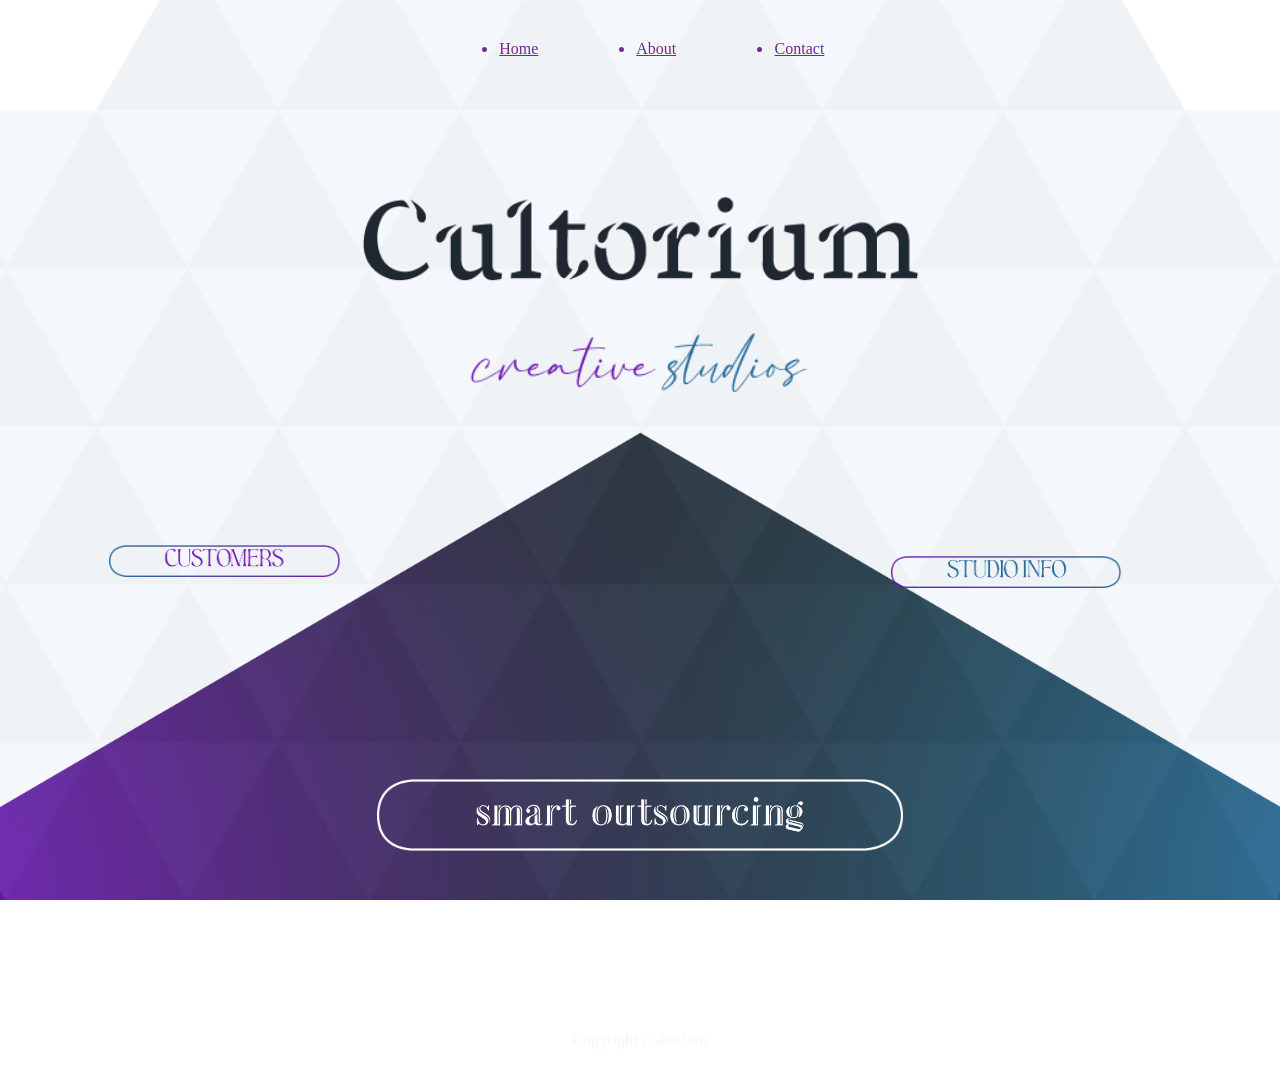
<file: index.html>
<!DOCTYPE html>
<html lang="en">
<head>
    <meta charset="UTF-8">
    <link rel="shortcut icon" href="Asset_cul.ico">
    <meta name="viewport" content="width=device-width, initial-scale=1.0">
    <link rel="stylesheet" href="styles.css">
    <title>Cultorium Home</title>
        <!--Open Graph Protocol-->
        <meta property="og:title" content="Cultorium Creative Studios"/>
        <meta property="og:type" content="website"/>
        <meta property="og:url" content="https://cultorium.com/"/>
        <meta property="og:imge" content="log_tra-05-05.png"/>
        <!--3 nuevas integraciones metadatos-->
        <meta property="og:description" content="This page is created for Cultorium_studios whit client and company´s for guide at the user for a new experience"/>
        <meta property="og:locale" content="es_mx"/>
        <meta property="og:site_name" content="Cultorium Creative Studios"/>
</head>
<body>
    <header>
        <nav>
            <ul>
                <li class="secciones s1"><a href="index.html">Home</a></li>
                <li class="secciones s2"><a href="#about">About</a></li>
                <li class="secciones s3"><a href="contact_info.html">Contact</a></li>
            </ul>
        </nav>
    </header>
    <main>
        <div class="separacion">
            <button class="logo" style="background-color: aquamarine;">
                <a href="" onclick="handleClick2()">
                    <img src="1x/Recurso_8.png" alt="cultorium" style="width: 75%; height: auto;">
                    <img src="1x/Recurso_6.png" alt="creativestudios" style="width: 50%; height: auto;">
                </a>
            </button>
        </div>
        <div class="buttons_two">
            <button class="customers">
                <a href="customers.html">
                    <img src="1x/Recurso_3.png" alt="Customers" style="width: 55%; height: auto;">
                </a>
            </button>
            <a href="studio_info.html">
                <button class="studio_info">
                    <img src="1x/Recurso_1.png" alt="studio_info" style="width: 55%; height: auto;">
                </button>
            </a>
        </div>
        <div class="button_one">
            <a href="smart_outsourcing.html">
                <button class="smart">
                    <img src="1x/Recurso_5.png" alt="home" style="width: 75%; height: auto;">
                </button>
            </a>
        </div>
    </main>
    <footer>
        <div>
            <p style="color: aliceblue;">Copyright Cultorium</p>
        </div>
    </footer>
    <script src="script.js"></script>
</body>
</html>
</file>
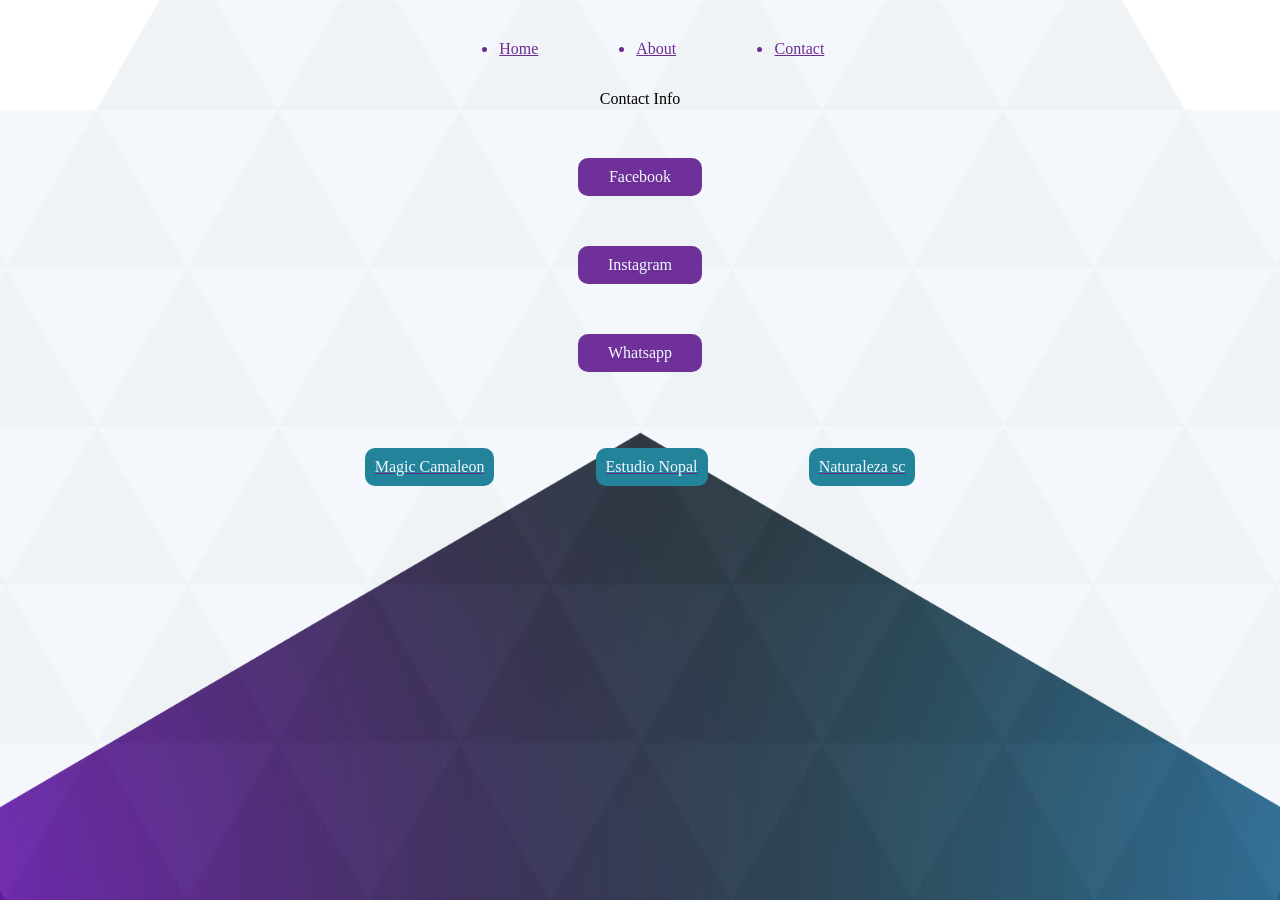
<file: contact_info.html>
<!DOCTYPE html>
<html lang="en">
<head>
    <meta charset="UTF-8">
    <meta name="viewport" content="width=device-width, initial-scale=1.0">
    <title>Contact info</title>
    <link rel="stylesheet" href="styles.css">
</head>
<body>
    <header>
        <nav>
            <ul>
                <li class="secciones s1"><a href="index.html">Home</a></li>
                <li class="secciones s2"><a href="#about">About</a></li>
                <li class="secciones s3"><a href="contact_info.html">Contact</a></li>
            </ul>
        </nav>
    </header>
    <main>
        <div>
            <p>Contact Info</p>
        </div>
        <div>
            <article>
                <a href="https://www.facebook.com/profile.php?id=61584465420659">
                    <p class="redes fa">Facebook</p>
                </a>
                <a href="https://www.instagram.com/cultorium_creativestudios/">
                    <p class="redes in">Instagram</p>
                </a>
                <a href="https://wa.me/529671746038?text=I need more information about your services.">
                    <p class="redes em">Whatsapp</p>
                </a>
            </article>
        </div>
        <div>
            <a href="">
                <p class="proyectos m">Magic Camaleon</p>
            </a>
            <a href="">
                <p class="proyectos e">Estudio Nopal</p>
            </a>
            <a href="">
                <p class="proyectos n">Naturaleza sc</p>
            </a>
        </div>
    </main>

       
</body>
</html>
</file>
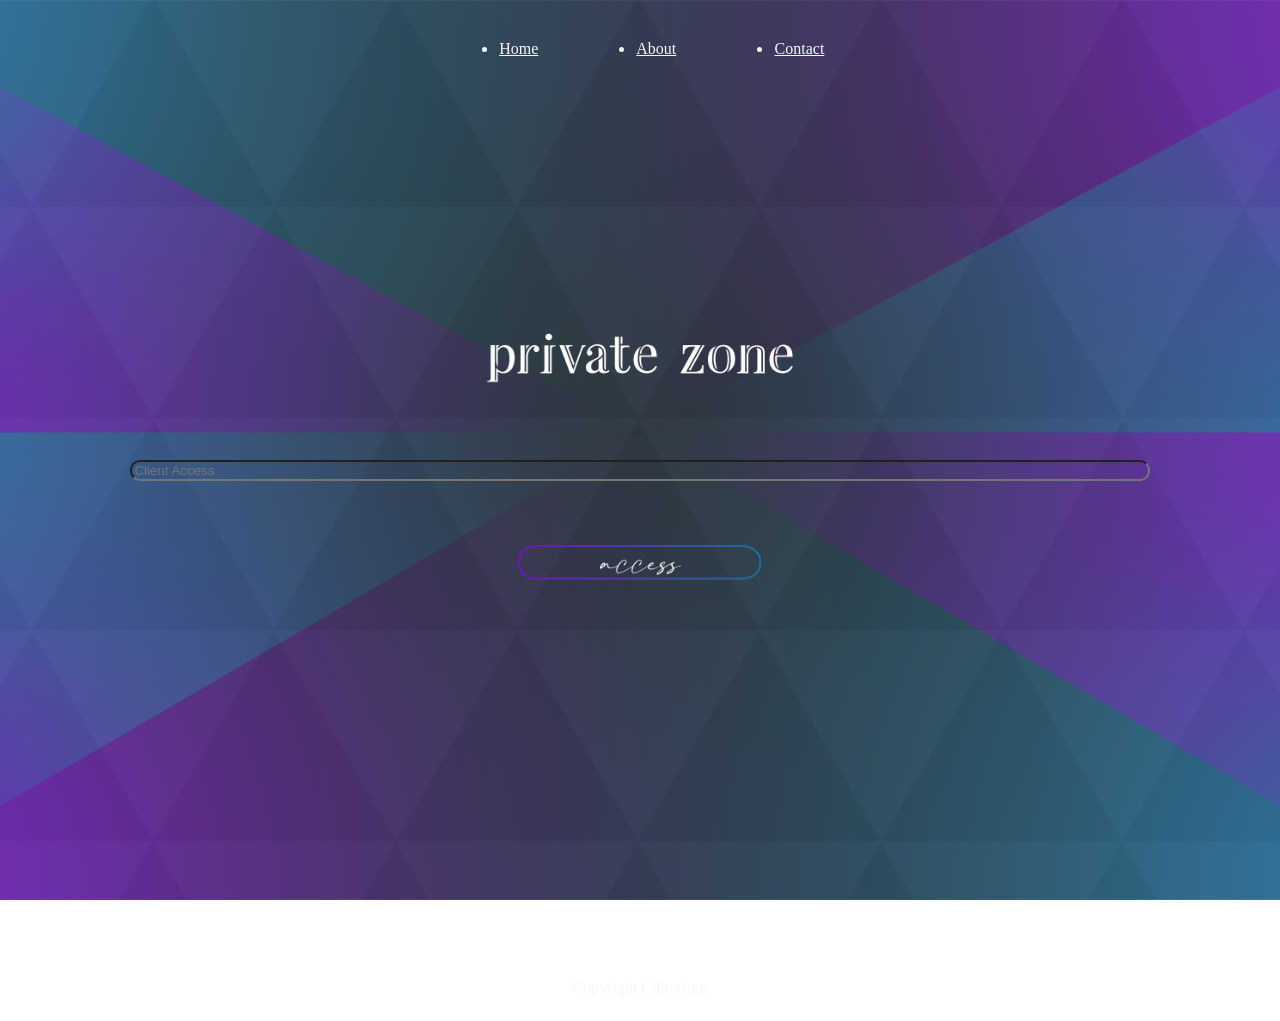
<file: contacts.html>
<!DOCTYPE html>
<html lang="en">
<head>
    <meta charset="UTF-8">
    <meta name="viewport" content="width=device-width, initial-scale=1.0">
    <title>Contacts</title>
    <link rel="stylesheet" href="loginstyles.css">
</head>
<body>
    <header>
        <nav>
            <ul>
                <li class="secciones s1"><a href="index.html">Home</a></li>
                <li class="secciones s2"><a href="#about">About</a></li>
                <li class="secciones s3"><a href="contact_info.html">Contact</a></li>
            </ul>
        </nav>
    </header>

    <div class="separacion"></div>

    <div class="register">
        <img src="1x/Recurso_20.png" alt="" style=" width: 80%; height: auto; min-width: 350px; max-width: 600px;">
    </div>
    <form action="">
        <div>
            <label for="clientName"></label>
            <input type="password" placeholder="Client Access" style="border-radius: 10px; background-color: transparent; color: aliceblue; width: 80%; height: auto;" required minlength="3" maxlength="10">
        </div>
        <div class="access">
            <button class="access_button" type="submit">
                <img src="3x/Recurso_1.png" alt="" style="width: 70%; height: auto;">
            </button>
        </div>
    </form>
    <style>
    input:focus:invalid {
       border-color: rgb(121, 24, 124); 
    }
    </style>
    
    <footer>
        <div style="display: flex; margin-top: 30%;">
            <p style="color: aliceblue;">Copyright Cultorium</p>
        </div>
    </footer>

    <script src="script.js"></script>

</body>
</html>
</file>
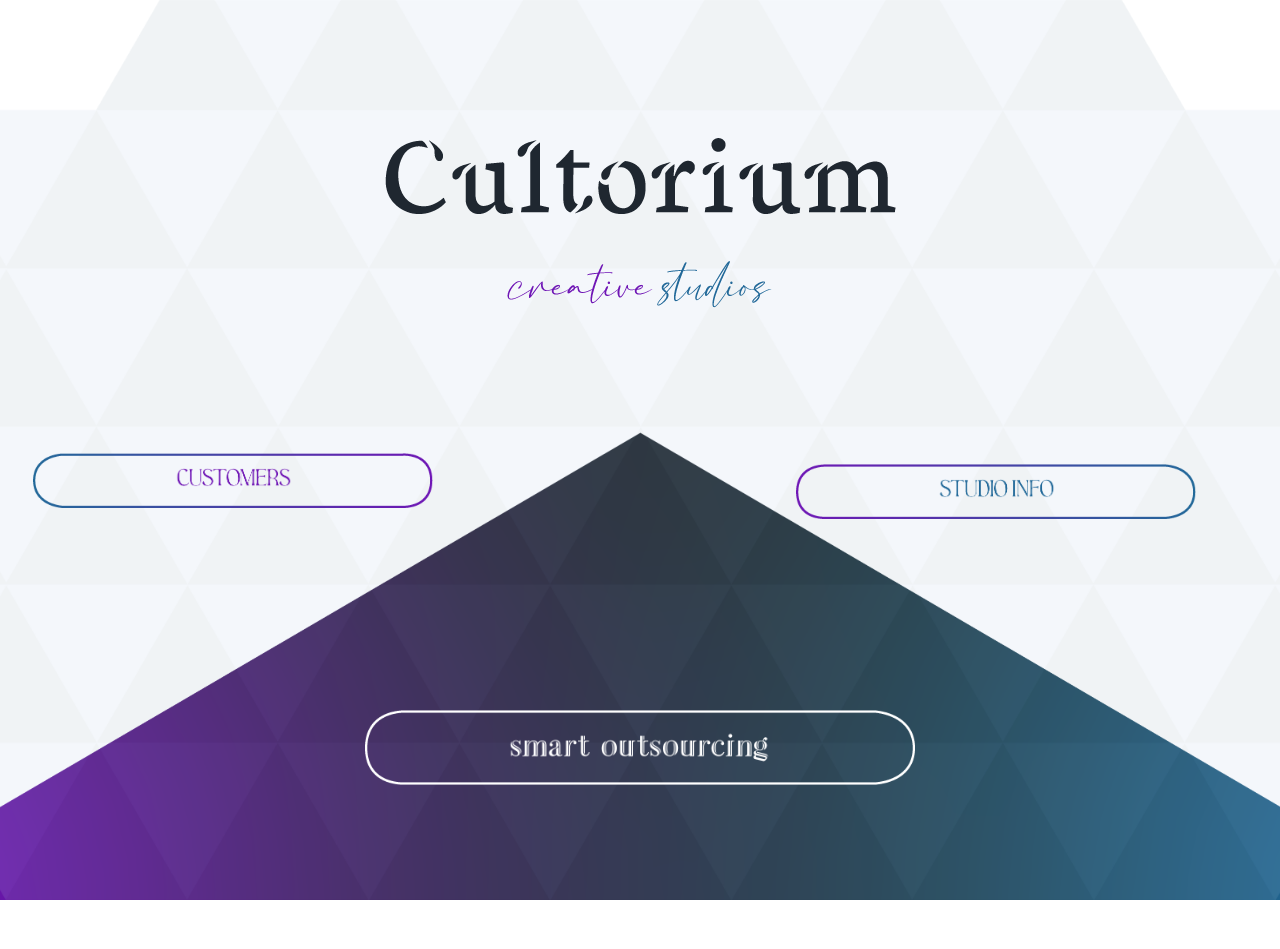
<file: cultorium.html>
<!DOCTYPE html>
<html lang="en">
<head>
    <meta charset="UTF-8">
    <link rel="shortcut icon" href="nopal_cir.ico">
    <meta name="viewport" content="width=device-width, initial-scale=1.0">
    <link rel="stylesheet" href="styles.css">
    <title>Cultorium Home</title>
</head>
<body>

    <div class="separacion">
        <button class="logo">
            <a href="">
            <img src="1x/Recurso_8.png" alt="cultorium">
            <img src="1x/Recurso_6.png" alt="creativestudios">
            </a>
        </button>
    </div>

<div class="buttons_two">

    <button class="customers">
        <a href="customers.html">
        <img src="1x/Recurso_3.png" alt="Customers">
        </a>
    </button>
    <a href="studio_info.html">
    <button class="studio_info">
        <img src="1x/Recurso_1.png" alt="studio_info">
    </button>
    </a>
</div>

    <div class="button_one">
        <a href="smart_outsourcing.html">
    <button class="smart">
        <img src="1x/Recurso_5.png" alt="home">
    </button>
        </a>
    </div>

    <script src="script.js"></script>
</body>
</html>
</file>
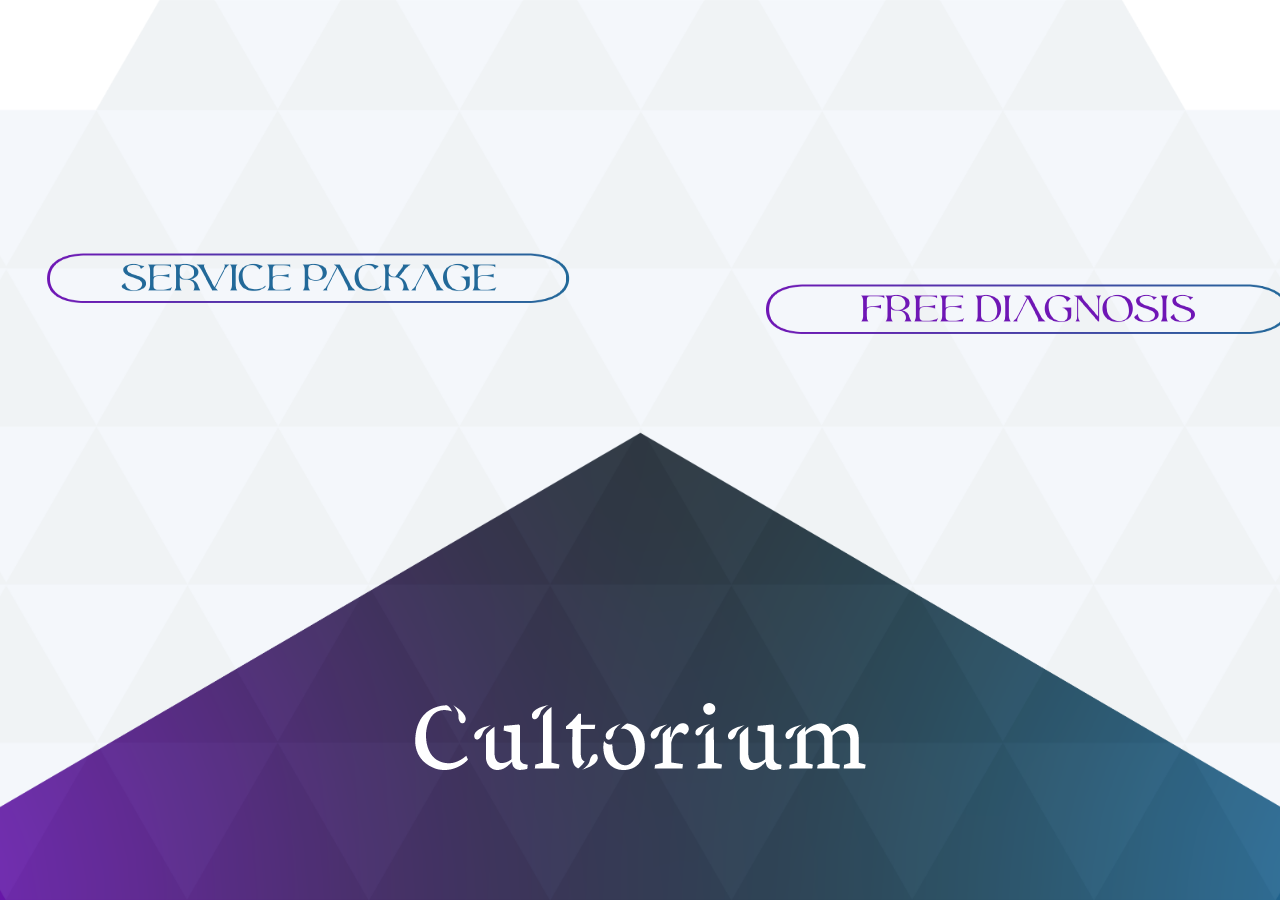
<file: customers.html>
<!DOCTYPE html>
<html lang="en">
<head>
    <meta charset="UTF-8">
    <meta name="viewport" content="width=device-width, initial-scale=1.0">
    <title>Customers</title>
    <link rel="stylesheet" href="styles.css">
</head>
<body>
    <main>
        <div class="buttons4" style="margin-top: 20%;">
            <a href="service_pack.html" class="movil service">
                <img src="x6/Recurso19.png" alt="projects">
            </a>
            <a href="free_diagnosis.html" class=" movil free">
                <img src="x6/Recurso18.png" alt="contact_info">
            </a>
        </div>
    </main>
    <footer>
        <div class="back">
            <a href="index.html">
                <img src="x4/Recurso_11.png" alt="Cultorium" style="width: 100%; height: auto;">
            </a>
        </div>
    </footer>
</body>
</html>
</file>
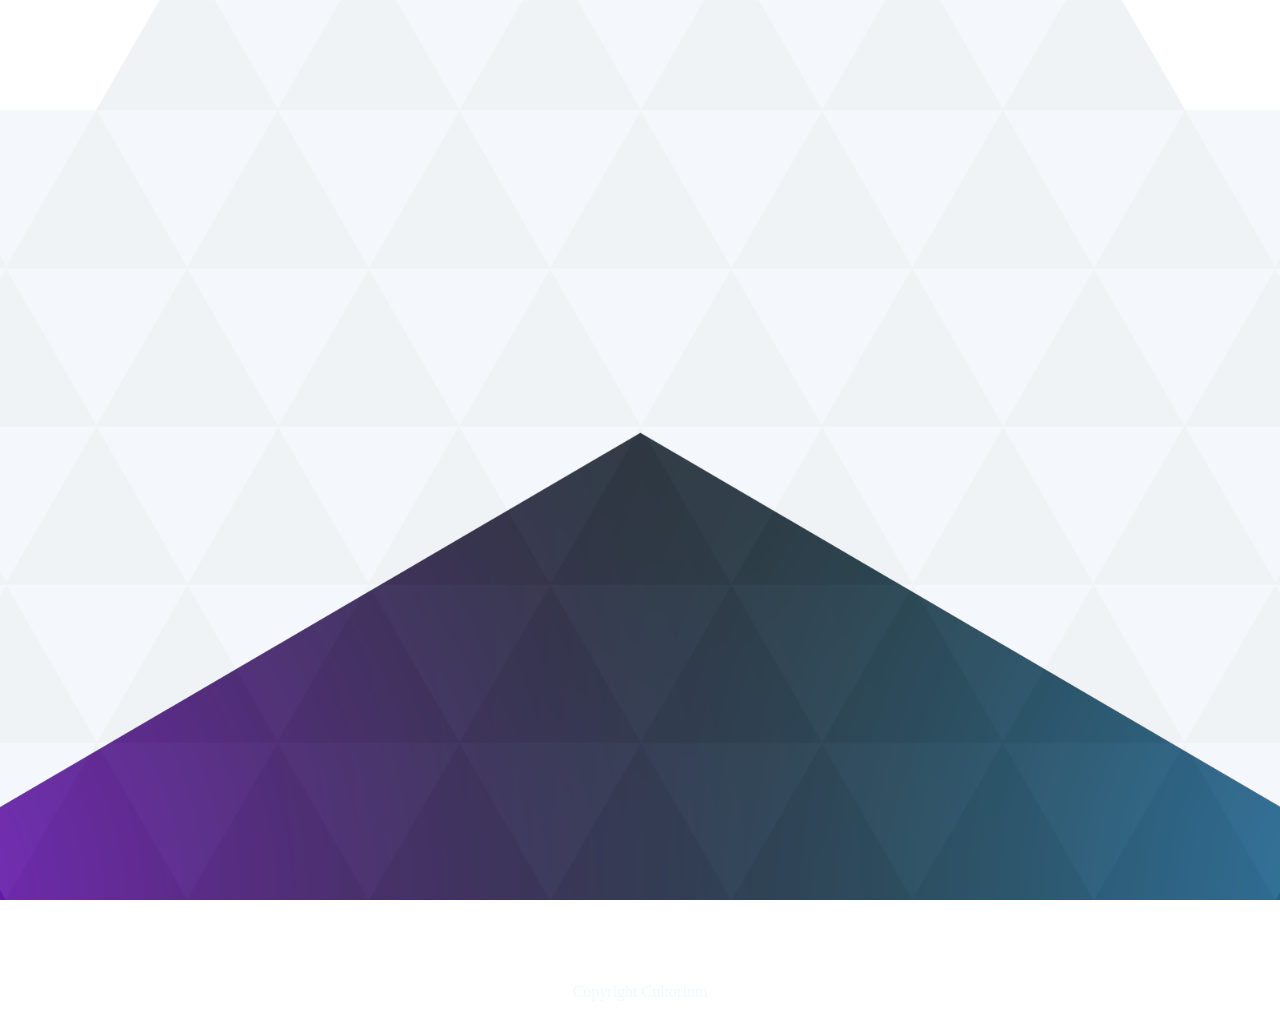
<file: free_diagnosis.html>
<!DOCTYPE html>
<html lang="en">
<head>
    <meta charset="UTF-8">
    <meta name="viewport" content="width=device-width, initial-scale=1.0">
    <title>Fee Diagnosis</title>
    <link rel="stylesheet" href="styles.css">
</head>
<body>
    <div>
        <iframe src="https://docs.google.com/forms/d/e/1FAIpQLScADvWBQuoagq7CBXldoSo4Z9qXgpSF9nuyPZsMji45gwxcyw/viewform?embedded=true" width="80%" height="596" frameborder="0" marginheight="0" marginwidth="0">Cargando…</iframe>
    </div>
    <div>
        <p style="margin-top: 30%; color: aliceblue;">Copyright Cultorium</p>
    </div>    
</body>
</html>
</file>
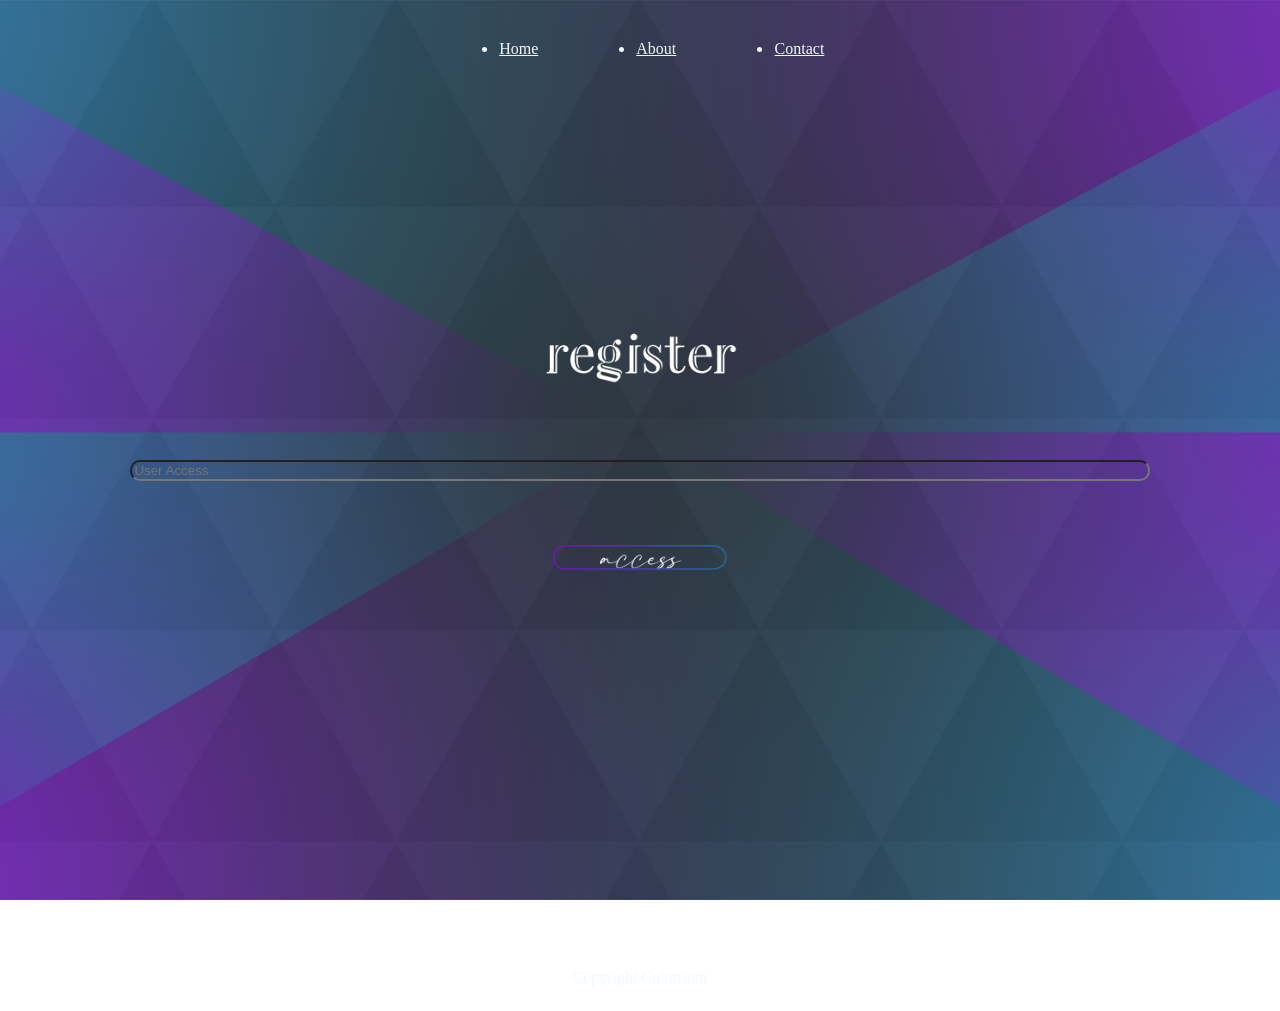
<file: outsourced_desingers.html>
<!DOCTYPE html>
<html lang="en">
<head>
    <meta charset="UTF-8">
    <meta name="viewport" content="width=device-width, initial-scale=1.0">
    <title>Outsourced Desingers</title>
    <link rel="stylesheet" href="loginstyles.css">
</head>
<body>

    <header>
        <nav>
            <ul>
                <li class="secciones s1"><a href="index.html">Home</a></li>
                <li class="secciones s2"><a href="#about">About</a></li>
                <li class="secciones s3"><a href="contact_info.html">Contact</a></li>
            </ul>
        </nav>
    </header>
<main>
    <div class="separacion"></div>
    <form action="">
        <div class="register">
            <img src="3x/Recurso_4.png" alt="register_info" style="width: 80%; height: auto; max-width: 600px; min-width: 350px;">
        </div>
        <div>
            <label for="pass"></label><br>
            <input type="password" placeholder="User Access" name="pass" style="border-radius: 10px; background-color: transparent; color: aliceblue; width: 80%; height: auto;" required minlength="3" maxlength="10">
        </div>
        <div class="access">      
            <button class="access_button" type="submit">
                <img src="3x/Recurso_1.png" alt="access"  style="width: 50%; height: auto;">
            </button> 
        </div>
    </form>
</main>
<style>
    input:focus:invalid {
       border-color: rgb(121, 24, 124); 
    }
</style>
    <footer>
        <div style="display: flex; margin-top: 30%;">
            <p style="color: aliceblue;">Copyright Cultorium</p>
        </div>
    </footer>

    <script src="script.js"></script>

</body>
</html>
</file>
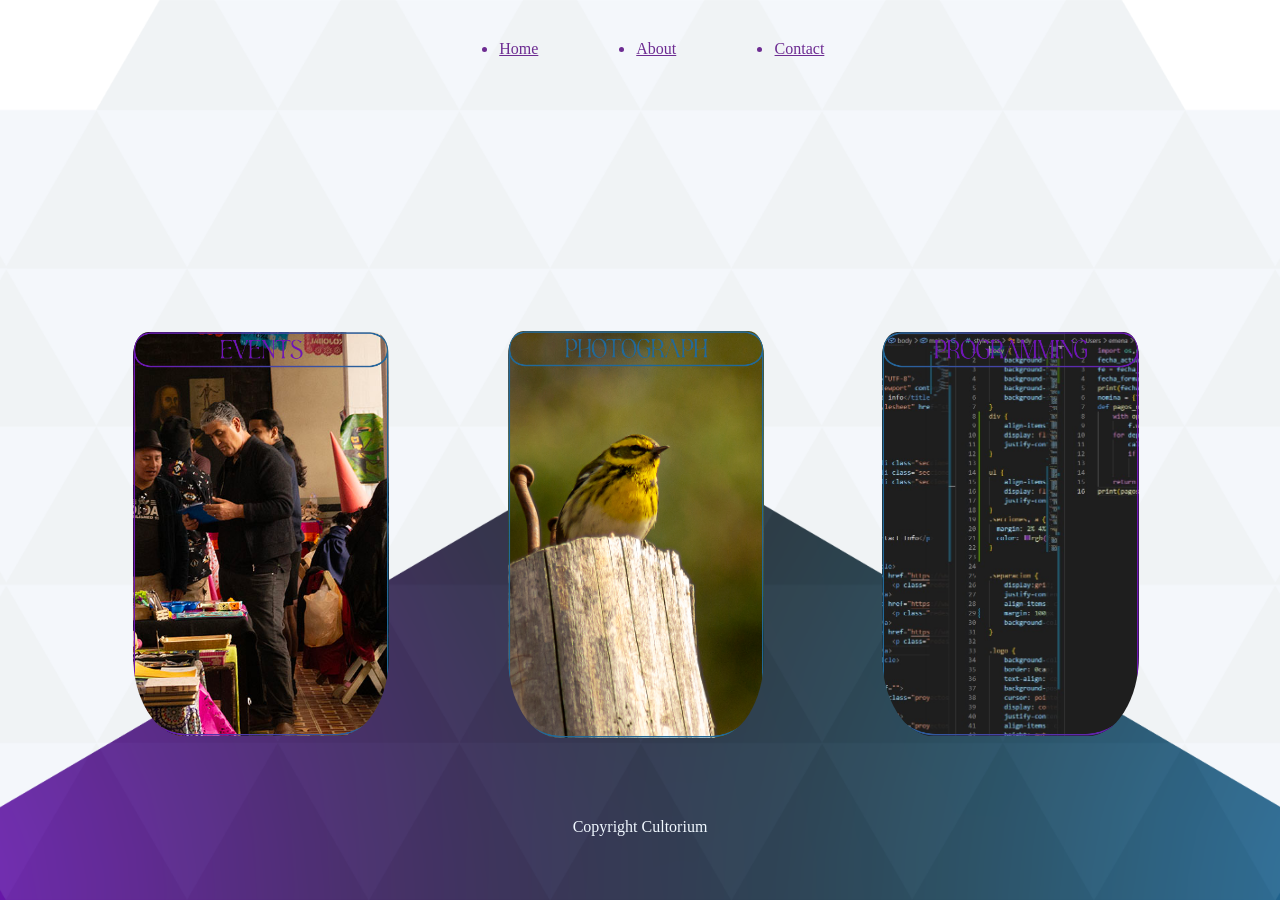
<file: projects.html>
<!DOCTYPE html>
<html lang="en">
<head>
    <meta charset="UTF-8">
    <meta name="viewport" content="width=device-width, initial-scale=1.0">
    <title>Projects</title>
    <link rel="stylesheet" href="styles.css">
</head>
<body>

    <header>
        <nav>
            <ul style="padding-bottom: 15%;">
                <li class="secciones s1"><a href="index.html">Home</a></li>
                <li class="secciones s2"><a href="#about">About</a></li>
                <li class="secciones s3"><a href="contact_info.html">Contact</a></li>
            </ul>
        </nav>
    </header>

    <div class="projects_2">
        <a href="https://www.instagram.com/stickerfest_sc/" class="events">
            <img src="x5/Recurso_3.png" alt="" style="width: 90%; height: auto;">
        </a>
        <a href="https://www.instagram.com/naturaleza_sc/" class="photograph">
            <img src="x5/Recurso_1.png" alt="" style="width: 90%; height: auto;">
        </a>
        <a href="https://github.com/emena691-code?tab=repositories" class="programming">
            <img src="x5/Recurso_2.png" alt="" style="width: 90%; height: auto;">
        </a>
    </div>

    <footer>
        <div>
            <p style="color: aliceblue;">Copyright Cultorium</p>
        </div>
    </footer>

    <script src="script.js"></script>
</body>
</html>
</file>
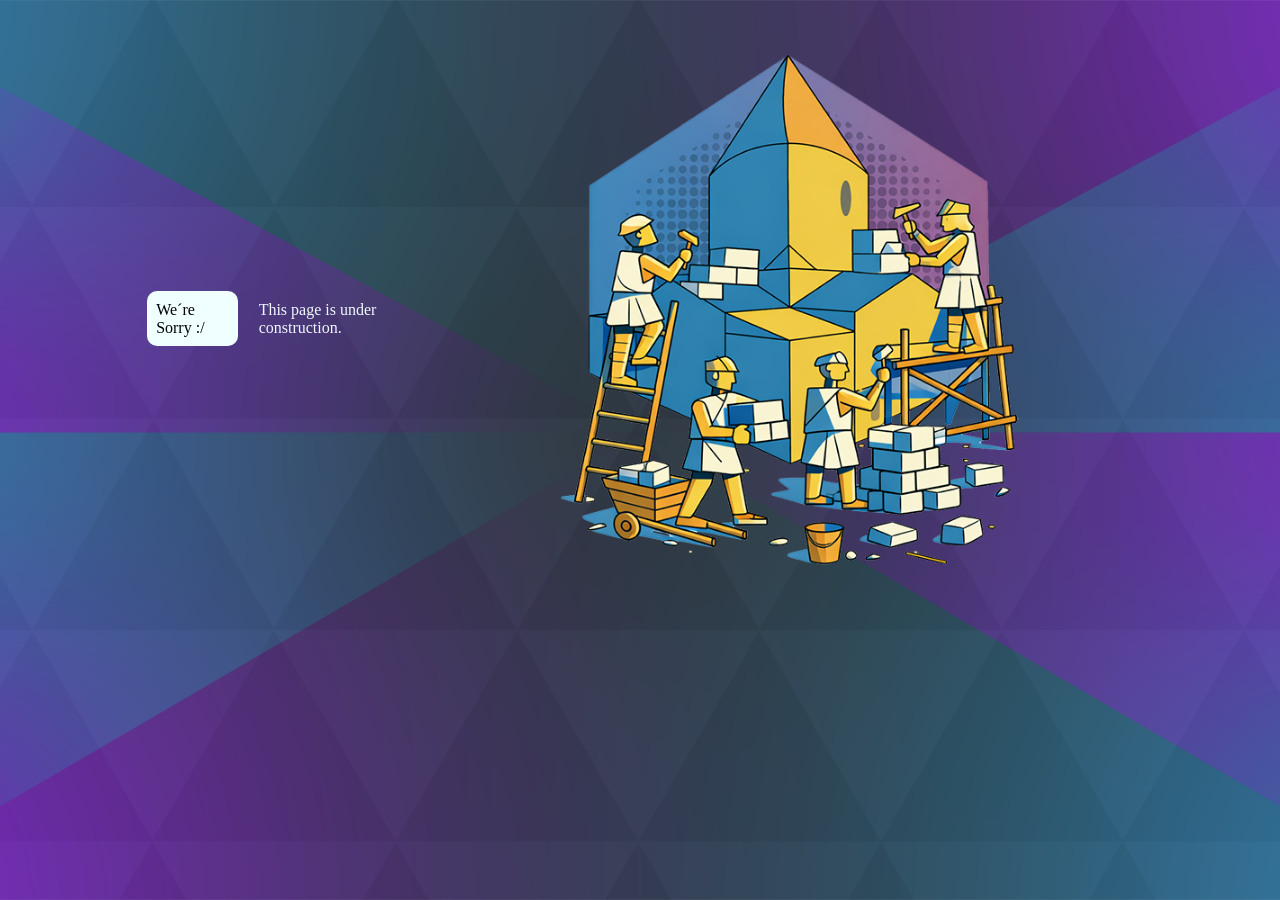
<file: reparacion.html>
<!DOCTYPE html>
<html lang="en">
<head>
    <meta charset="UTF-8">
    <meta name="viewport" content="width=device-width, initial-scale=1.0">
    <title>We´re sorry :/</title>
    <link rel="stylesheet" href="loginstyles.css">
    <!--Etiquetas Meta-->
    
</head>
<body>
    <header>
        <article>

        </article>
    </header>
    <main>
        <nav>
            <div>
                <div class="texto" >
                    <div>
                        <p style="padding: 10%; background-color: azure; border-radius: 10px;">We´re Sorry :/</p>
                    </div>
                    <div>
                        <p style="padding: 10%; color: aliceblue;">This page is under construction.</p>
                    </div>
                </div>
                <div class="imagen">
                <img src="rep_log.png" alt="En_construccion" style="width: 90%; height: auto;">
                </div>
            </div>
        </nav>
    </main>
    <footer>

    </footer>
</body>
</html>
</file>
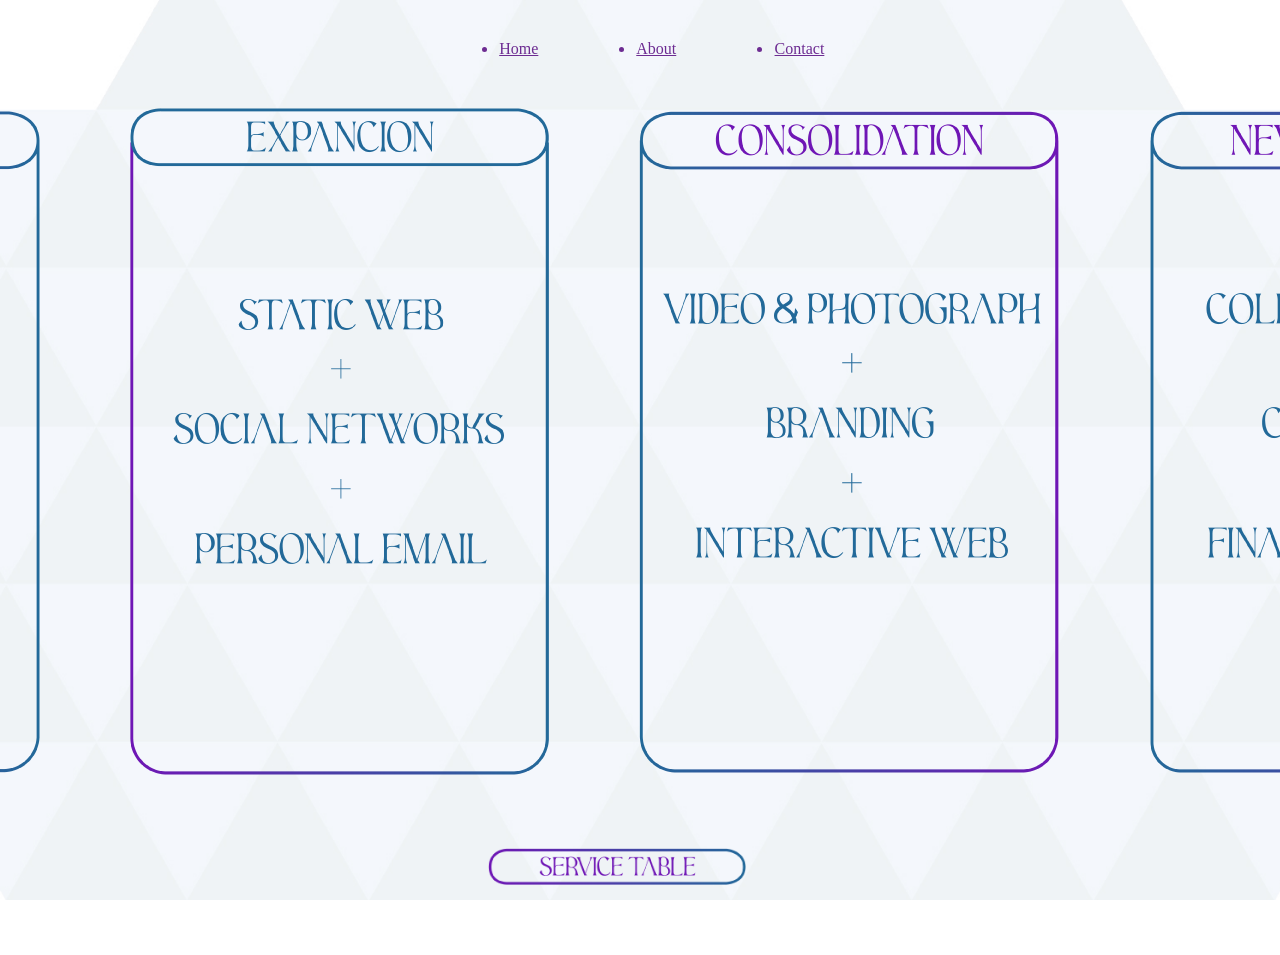
<file: service_pack.html>
<!DOCTYPE html>
<html lang="en">
<head>
    <meta charset="UTF-8">
    <meta name="viewport" content="width=device-width, initial-scale=1.0">
    <title>Service Package</title>
    <link rel="stylesheet" href="styles.css">
</head>
<body style="background-image: url(x5/r6-100.jpg);">
    <header>
        <nav>
            <ul>
                <li class="secciones s1"><a href="index.html">Home</a></li>
                <li class="secciones s2"><a href="#about">About</a></li>
                <li class="secciones s3"><a href="contact_info.html">Contact</a></li>
            </ul>
        </nav>
    </header>
    <main>
        <div class="projects_2">
            <img src="x6/Recurso12.png" alt="" style="width: 90%; height: auto;">
            <a href="https://wa.me/529671746038?text=Hola, me interesa el paquete de Fundations. ¿Como podemos avanzar?">
                <img src="x6/Recurso6.png" alt="" style="width: 85%; height: auto; margin-bottom: 7%;">
            </a>
            <img src="x6/Recurso9.png" alt="" style="width: 90%; height: auto;">
            <a href="https://wa.me/529671746038?text=Hola, me interesa el paquete de Expancion. ¿Como podemos avanzar?">                
                <img src="x6/Recurso5.png" alt="" style="width: 85%; height: auto; margin-bottom: 7%;">
            </a>
            <img src="x6/Recurso11.png" alt="" style="width: 90%; height: auto;">
            <a href="https://wa.me/529671746038?text=Hola, me interesa el paquete de Consolidation. ¿Como podemos avanzar?">
                <img src="x6/Recurso8.png" alt="" style="width: 85%; height: auto; margin-bottom: 7%;">
            </a>
            <img src="x6/Recurso10.png" alt="" style="width: 90%; height: auto;">
            <a href="https://wa.me/529671746038?text=Hola, me interesa el paquete de New Horizons. ¿Como podemos avanzar?">
                <img src="x6/Recurso7.png" alt="" style="width: 85%; height: auto; margin-bottom: 7%;">
            </a>
        </div>
        <div class="projects_2">
            <a href="service_table.html">
                <img src="x6/Recurso13.png" alt="" style="width: 85%; height: auto; margin-bottom: 5%;">
            </a>
        </div>
    </main>
    <footer>

    </footer>
</body>
</html>
</file>
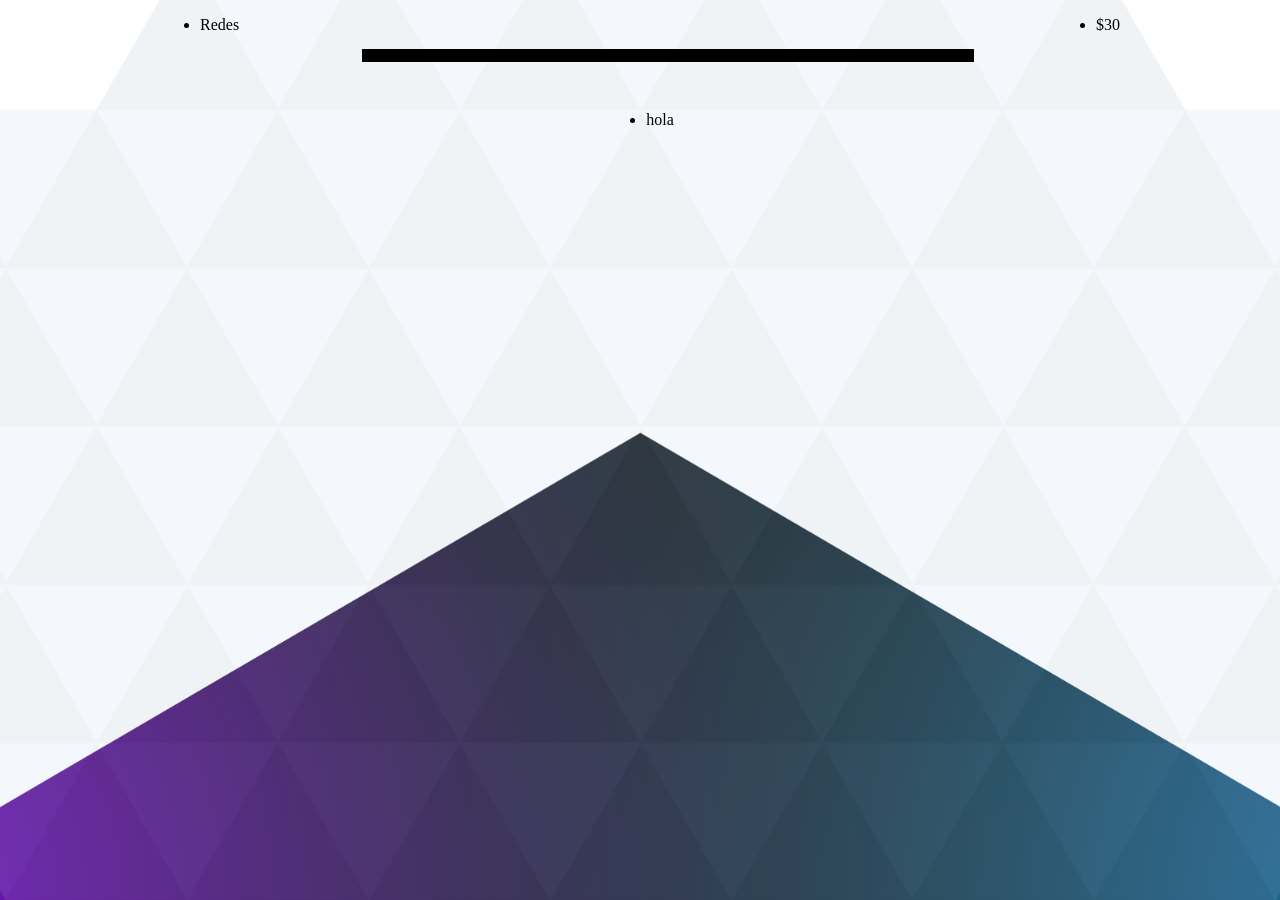
<file: service_table.html>
<!DOCTYPE html>
<html lang="en">
<head>
    <meta charset="UTF-8">
    <meta name="viewport" content="width=device-width, initial-scale=1.0">
    <title>Service Table</title>
    <link rel="stylesheet" href="styles.css">
</head>
<body>
    <header>

    </header>
    <main>
        <article>
            <ul>
                <li class="service">Redes</li>
                <p style="background-color: black; padding: 0% 50% 1% 0%;"></p>
                <li class="service">$30</li>
            </ul>
            <ul>
                <li class="service">hola</li>
            </ul>
        </article>
    </main>
    <footer>

    </footer>
</body>
</html>
</file>
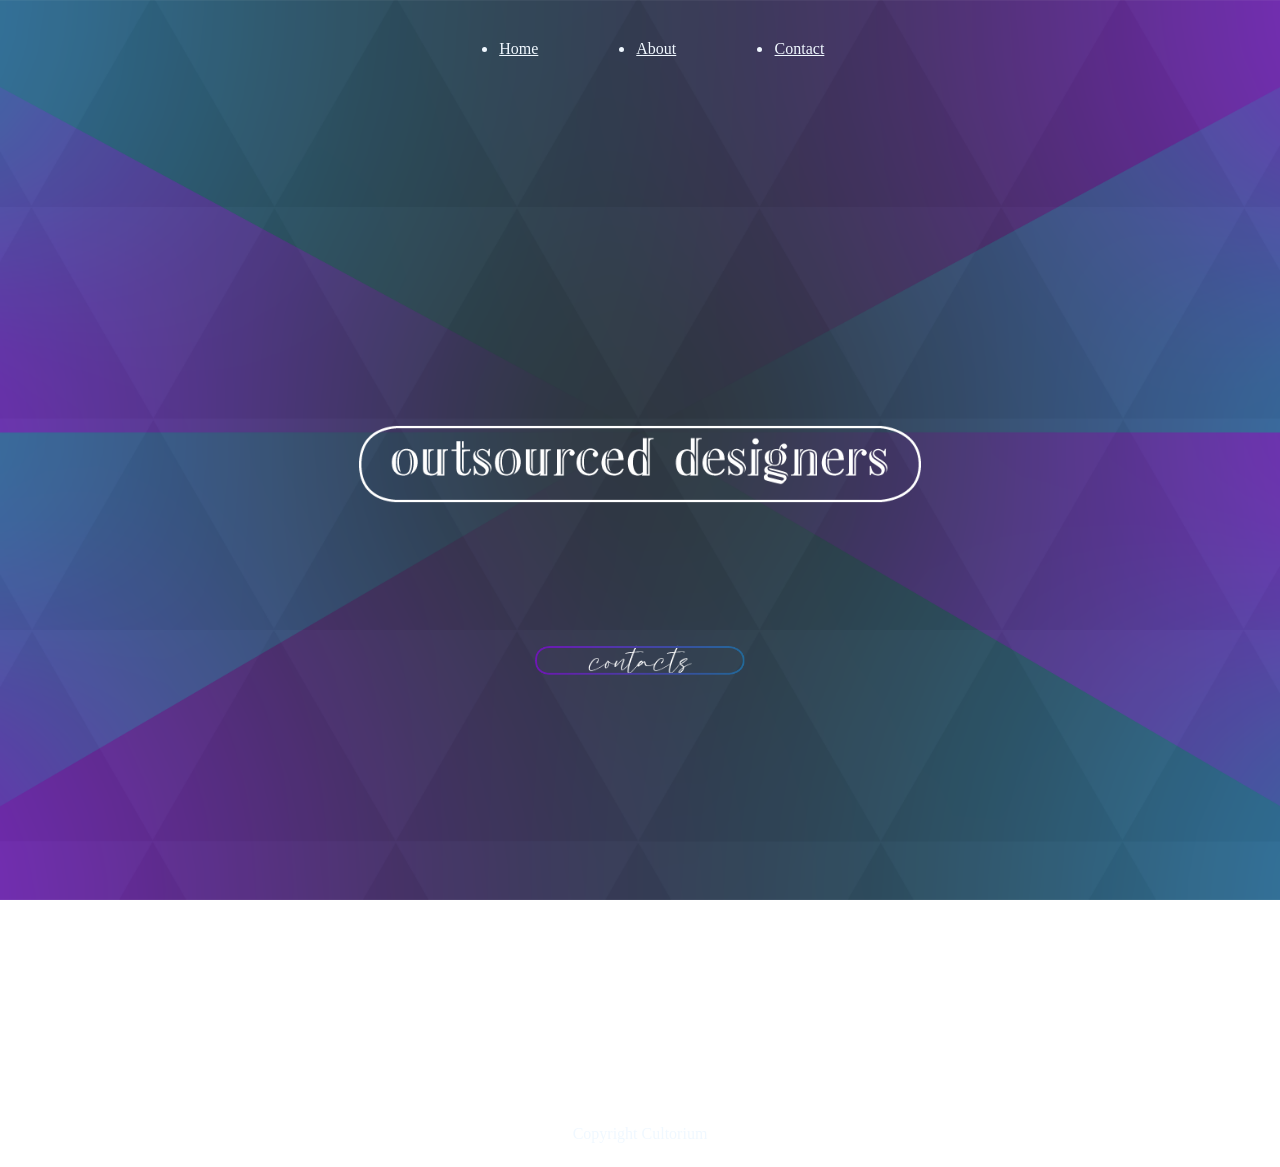
<file: smart_outsourcing.html>
<!DOCTYPE html>
<html lang="en">
<head>
    <meta charset="UTF-8">
    <link rel="shortcut icon" href="Asset_cul.ico">    
    <meta name="viewport" content="width=device-width, initial-scale=1.0">
    <title>Smart outsourcing</title>
    <link rel="stylesheet" href="loginstyles.css">
</head>
<body>
    <header>
        <nav>
            <ul>
                <li class="secciones s1"><a href="index.html">Home</a></li>
                <li class="secciones s2"><a href="#about">About</a></li>
                <li class="secciones s3"><a href="contact_info.html">Contact</a></li>
            </ul>
        </nav>
    </header>

    <div class="separacion2"></div>

    <div class="register">
        <a href="outsourced_desingers.html">
            <button class="outsourced">
                <img src="2x/Recurso_7.png" alt="" style="width: 80%; height: auto;">
            </button>
        </a>
    </div>
    <div>
        <a href="contacts.html">
            <button class="contacts">
                <img src="2x/Recurso_5.png" alt="" style="width: 60%; height: auto;">
            </button>
        </a>
    </div>
    <footer>
        <div style="display: flex; margin-top: 30%;">
            <p style="color: aliceblue;">Copyright Cultorium</p>
        </div>
    </footer>

</body>
</html>
</file>
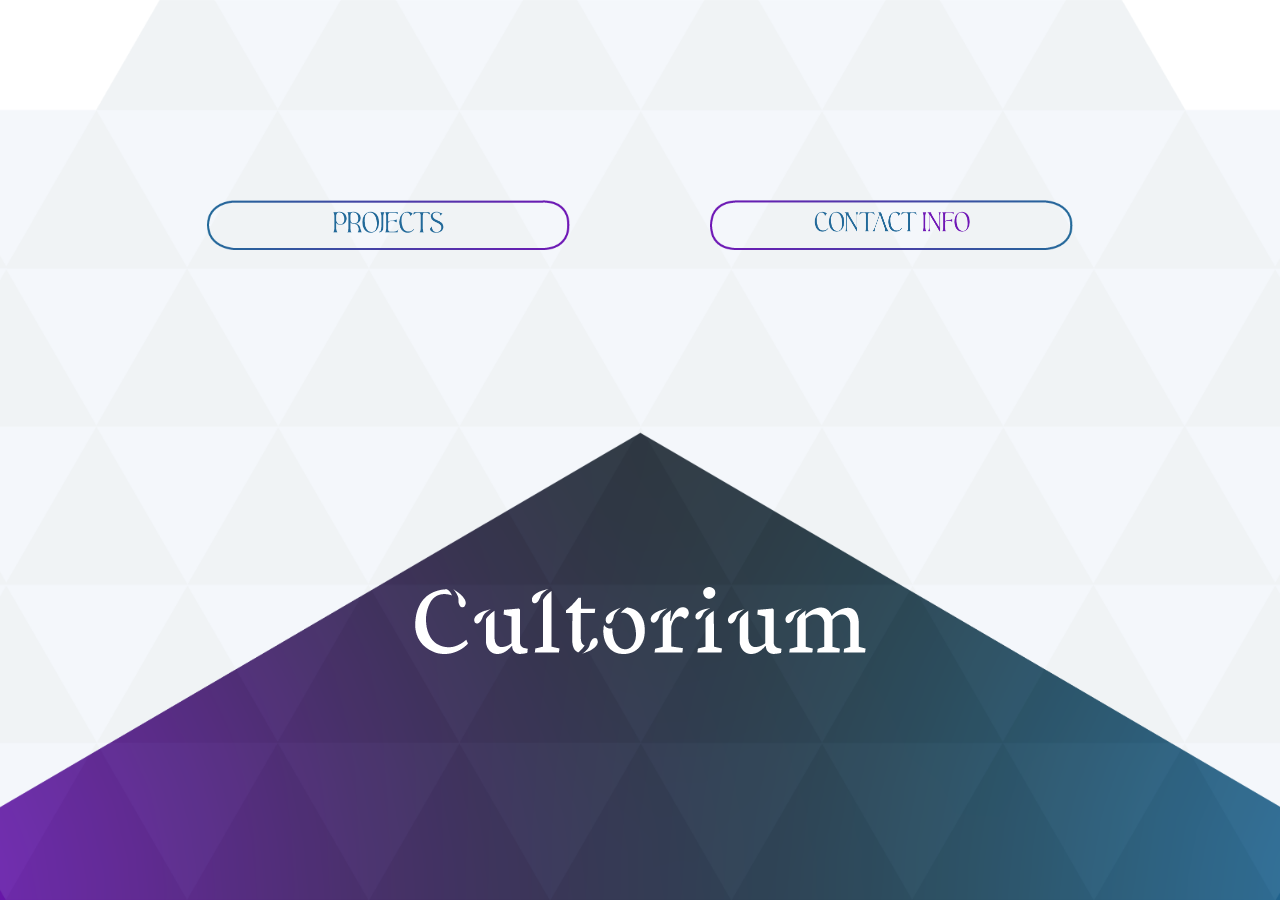
<file: studio_info.html>
<!DOCTYPE html>
<html lang="en">
<head>
    <meta charset="UTF-8">
    <link rel="shortcut icon" href="Asset_cul.ico">
    <meta name="viewport" content="width=device-width, initial-scale=1.0">
    <title>Studio Info</title>
    <link rel="stylesheet" href="styles.css">
</head>
<body>

    <div class="separacion"></div>

    <div class="layout">
        <div class="buttons4">
            <a href="projects.html" class="movil projects">
                <img src="1x/Recurso_3.png" alt="projects">
            </a>
            <a href="contact_info.html" class="contact_info">
                <img src="1x/Recurso_1.png" alt="movil contact_info">
            </a>
        </div>
    </div>
    <div class="back">
        <a href="index.html">
            <img src="x4/Recurso_11.png" alt="Cultorium" style="width: 100%; height: auto;">
        </a>
    </div>

</body>
</html>
</file>
<file: styles.css>
body {
    background-image: url("1x/backgound_12.png");
    background-position: center;
    background-repeat: no-repeat;
    background-attachment: fixed;
    background-size: 1600px;
} 
div {
    align-items: center;
    display: flex;
    justify-content: center;
}

ul {
    align-items: center;
    display: flex;
    justify-content: center;
}
.secciones, a {
  margin: 2% 4% 0% 4%;
  color: rgb(109, 44, 146);
}


.separacion {
    display:grid;
    justify-content: center; /* centra horizontal */
    align-items: center;     /* centra vertical si quieres */
    margin: 100px 0;
    background-color: transparent;
}

.logo {
    background-color: transparent;
    border: 0cap;
    text-align: center;
    background-position: center;
    cursor: pointer;
    display: contents;
    justify-content: center;
    align-items: center;
    height: auto;
    width: 650px;
}

.separacion2 {
    background-color: transparent;
    font-size: 175px;
    color: transparent;
}

.buttons_two {
    display: flex;
    justify-content: center;
    align-items: center;
    gap: 300px;
    background-position: center;
    text-align: center;
    background-color: transparent;   
}

@media (max-width: 768px) {
    .buttons_two {
        flex-direction: column; /* se apilan verticalmente */
        gap: 20px;              /* separación entre ellos */
    }
}


.buttons_two img {
    width: 400px;   /* controlas el tamaño de la imagen */
    height: auto;   /* mantiene proporción */
    display: block;
    margin: 0 auto;
}

.customers {
    background-image: url("1x/Recurso_2.png");
    background-size: 55%;
    background-repeat: no-repeat;
    background-color: transparent;
    background-position: center;
    cursor: pointer;
    border-style: none;
}

.button_one {
    text-align: center;
    margin: 160px 0;
}
.button_one img {
    width: 550px;   /* controlas el tamaño de la imagen */
    height: auto;   /* mantiene proporción */
    display: block;
    margin: 0 auto;
}
.smart {
    background-image: url("1x/Recurso_7.png");
    background-size: 55%;
    background-repeat: no-repeat;
    background-color: transparent;
    background-position: center;
    cursor: pointer;
    border-style: none;
}

.sepa {
    background-color: transparent;
    background-repeat: no-repeat;

}

.studio_info {
    background-image: url("1x/Recurso_4.png");
    background-size: 55%;
    background-repeat: no-repeat;
    background-color: transparent;
    background-position: center;
    cursor: pointer;
    border-style: none;
}

/*Studio Info*/

.projects {
    background-image: url("x4/Recurso_12.png");
    background-position:center;
    background-repeat: no-repeat;
    background-size: 260px;
    display: flex;
    height: 50px;
    background-color: transparent;
    border: 0px;
    margin: 0px 70px;
}

.contact_info {
    background-image: url("x4/Recurso_13.png");
    background-position: center;
    background-repeat: no-repeat;
    background-size: 260px;
    display: flex;
    height: 50px;
    background-color: transparent;
    border: 0px;
    margin: 0px 70px;
}

.movil {
    background-position: center;
    background-repeat: no-repeat;
    background-size: 260px;
    display: flex;
    height: 50px;
    background-color: transparent;
    border: 0px;
    margin: 0px 70px;
}

.back {
    display: flex;
    justify-content: center;
    align-items: center;
    padding-top: 300px;
}

@media (max-width: 1080px) {
    .buttons4 {
        display: flex;
        flex-direction: column;
        gap: 40px;
        top: -100%;          
    }
}
@media (max-width: 740px) {
    .buttons4 {
        gap: 80px;
        top: -200%;
        height: 100px;          
    }
}
 
.projects_2 {
    display: flex;
    border: 0%;
    margin: 50px 70px; 
}
@media (max-width: 1080px) {
    .projects_2 {
        align-items: center;
        display: block;
        justify-content: center;     
    }
}


.programming img,
    .photograph img,
        .events img {
            background-size: cover;
            border-radius: 6% 6% 20% 20%; 
            margin: 10px;
}
.programming img {
    background-image: url(codigo_fond.jpg);
}
.photograph img {
    background-image: url(photo_fond.jpg);
}
.events img {
    background-image: url(4.jpg);
    background-position: center;
}

a .redes {
    color: aliceblue;
    background-color: rgb(111, 48, 153);
    padding: 10px 30px 10px 30px;
    border-radius: 10px;
    text-align: center;
}

a .proyectos {
    color: aliceblue;
    background-color: rgb(34, 131, 155);
    padding: 10px;
    border-radius: 10px;
    text-align: center;
}
.service {
    margin: 0% 10% 5% 10%;
}
</file>
<file: loginstyles.css>
body {
    background-image: url("3x/background_2.png");
    background-position: center;
    background-repeat: no-repeat;
    background-attachment: fixed;
    background-size: 1600px;
}
div {
    align-items: center;
    display: flex;
    justify-content: center;
}

ul {
    align-items: center;
    display: flex;
    justify-content: center;
}
.secciones, a {
  margin: 2% 4% 0% 4%;
  color: aliceblue;
}

.register {
    text-align: center;
    margin: 20% 0% 5% 0%; 
}

.access {
    text-align: center;
    background-color: transparent;
}

.access_button {
    background-image: url("3x/Recurso_2.png");
    background-color: transparent;
    background-position: center;
    background-size: 80%;
    background-repeat: no-repeat;
    border: 0px;
    cursor: pointer;
    margin-top: 5%;
}

.outsourced {
    background-image: url("2x/Recurso_8.png");
    background-color: transparent;
    background-position: center;
    background-repeat: no-repeat;
    background-size: 80%;
    border: 0px;
    cursor: pointer;
    margin-top: 10%;
}

.contacts {
    background-image: url("2x/Recurso_6.png");
    background-color: transparent;
    background-position: center;
    background-repeat: no-repeat;
    background-size: 80%;
    border: 0px;
    margin: 50px;
    cursor: pointer;
}
</file>
